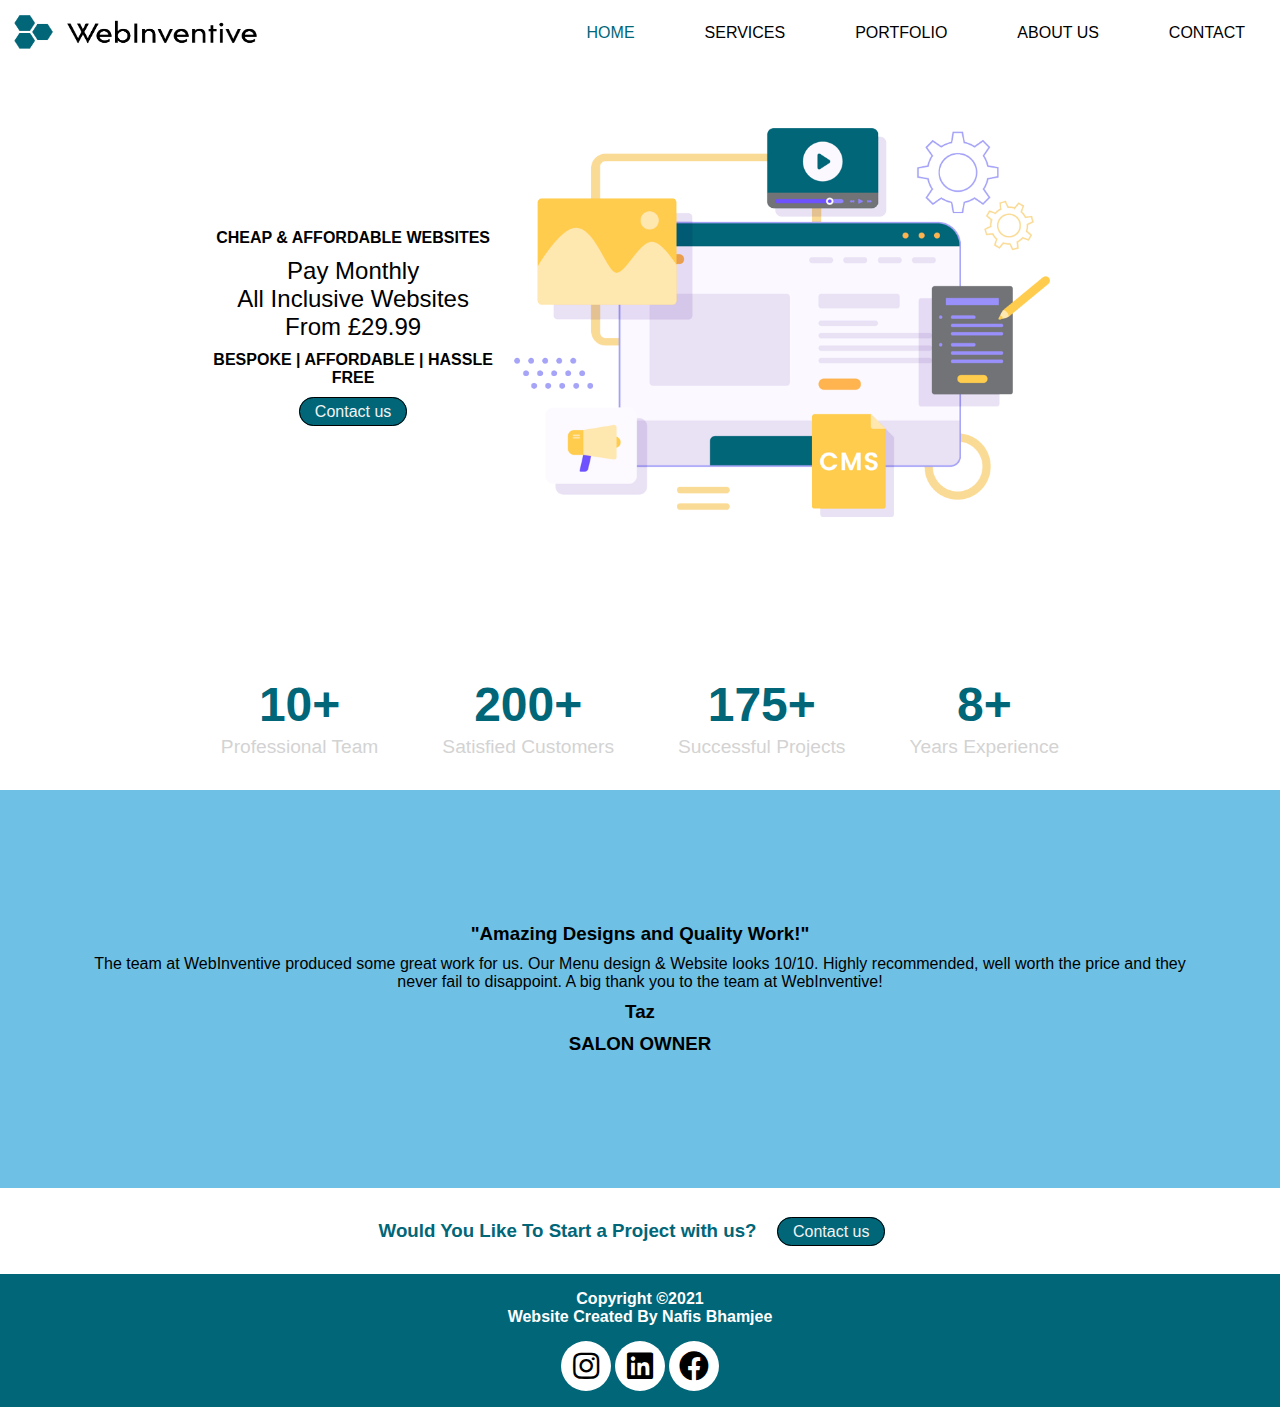
<file: index.html>
<!DOCTYPE html>
<html lang="en" dir="ltr">
  <head>
    <meta charset="utf-8">
    <title>WebInventive</title>
    <meta name="viewport" content="width=device-width, initial-scale=1.0">
    <link rel="shortcut icon" href="images/favicon.ico">
    <link rel="stylesheet" href="css/styles.css">
  </head>
  <body>
    <header class="header">
      <a href="index.html" class="header_logo"><img src="images/Logo.png" alt="logo"></a>
      <div id="menuToggler">&#8801;</div>
      <nav class="menu" id="menu">
        <a href="index.html" class="highlight">HOME</a>
        <a href="services.html">SERVICES</a>
        <a href="portfolio.html">PORTFOLIO</a>
        <a href="about.html">ABOUT US</a>
        <a href="contact.html" id="contact-nav">CONTACT</a>
      </nav>
    </header>
    <main class="home_main">
      <article class="advert">
        <section class="text_main">
          <h4 class="hometext1"> CHEAP & AFFORDABLE WEBSITES</h4>
          <h2 class="hometext2"> Pay Monthly <br> All Inclusive Websites <br> From £29.99 </h2>
          <h4 class="hometext3"> BESPOKE | AFFORDABLE | HASSLE FREE</h4>
          <a href="contact.html" class="Contact" >Contact us</a>
        </section>
        <section class="img_main">
          <img src="images/img-b.png" alt="logo">
        </section>
      </article>
      <article class="stats">
        <section>
          <h2>10+</h2>
          <h4>Professional Team</h4>
        </section>
        <section>
          <h2>200+</h2>
          <h4>Satisfied Customers</h4>
        </section>
        <section>
          <h2>175+</h2>
          <h4>Successful Projects</h4>
        </section>
        <section>
          <h2>8+</h2>
          <h4>Years Experience</h4>
        </section>
      </article>
      <article class="feedback">
        <h3>"Amazing Designs and Quality Work!"</h3>
        <p> The team at WebInventive produced some great work for us. Our Menu design & Website looks 10/10. Highly recommended, well worth the price and they never fail to disappoint. A big thank you to the team at WebInventive!</p>
        <h3> Taz </h3>
        <h3> SALON OWNER </h3>
      </article>
      <article class="contact-link">
        <section>
          <h3>Would You Like To Start a Project with us?</h3>
        </section>
        <section>
          <a href="contact.html" class="Contact-secondary" id="contact-secondary">Contact us</a>
        </section>
      </article>
    </main>
    <footer class="footer">
      <p>Copyright &copy;2021</p>
      <p>Website Created By Nafis Bhamjee</p>
      <a class="fab fa-instagram" aria-hidden="true" href="https://instagram.com/webinventive"></a>
      <a class="fab fa-linkedin" aria-hidden="true" href="https://www.linkedin.com/company/webinventive"></a>
      <a class="fab fa-facebook" aria-hidden="true" href="https://www.facebook.com/WebInventive/"></a>
    </footer>
    <script src="js/scripts.js"></script>
  </body>
</html>
</file>
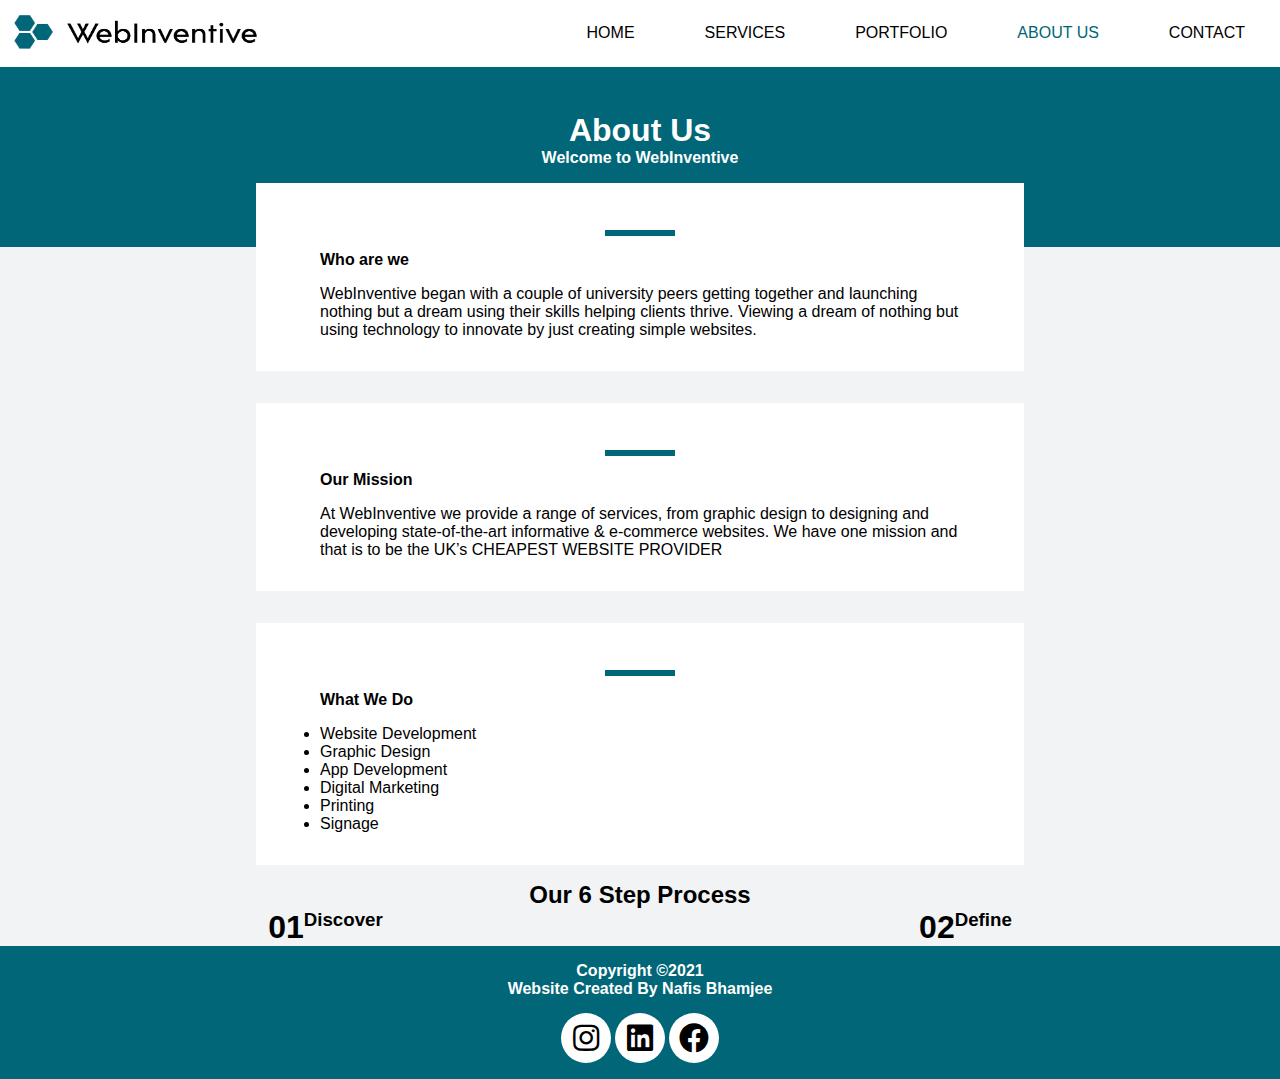
<file: about.html>
<!DOCTYPE html>
<html lang="en" dir="ltr">
  <head>
    <meta charset="utf-8">
    <title>WebInventive</title>
    <meta name="viewport" content="width=device-width, initial-scale=1.0">
    <link rel="shortcut icon" href="images/favicon.ico">
    <link rel="stylesheet" href="css/styles.css">
  </head>
  <body>
    <header class="header">
      <a href="index.html" class="header_logo"><img src="images/Logo.png" alt="logo"></a>
      <div id="menuToggler">&#8801;</div>
      <nav class="menu" id="menu">
        <a href="index.html">HOME</a>
        <a href="services.html">SERVICES</a>
        <a href="portfolio.html">PORTFOLIO</a>
        <a href="about.html" class="highlight">ABOUT US</a>
        <a href="contact.html" id="contact-nav">CONTACT</a>
      </nav>
    </header>
    <main class="about-main">
      <article class="about-head">
        <h1>About Us</h1>
        <h4>Welcome to WebInventive</h4>
      </article>
      <article class="about">
        <section class="about-tile">
          <section class="divider">
            <span class="divider-separator"></span>
          </section>
          <h3>Who are we</h3>
          <p>
            WebInventive began with a couple of university peers getting together and launching nothing but a dream using their skills helping clients thrive. Viewing a dream of nothing but using technology to innovate by just creating simple websites.
          </p>
        </section>
        <section class="about-tile">
          <section class="divider">
            <span class="divider-separator"></span>
          </section>
          <h3>Our Mission</h3>
          <p>
            At WebInventive we provide a range of services, from graphic design to designing and developing state-of-the-art informative & e-commerce websites. We have one mission and that is to be the UK’s CHEAPEST WEBSITE PROVIDER
          </p>
        </section>
        <section class="about-tile">
          <section class="divider">
            <span class="divider-separator"></span>
          </section>
          <h3>What We Do</h3>
          <ul>
            <li>Website Development</li>
            <li>Graphic Design</li>
            <li>App Development</li>
            <li>Digital Marketing</li>
            <li>Printing</li>
            <li>Signage</li>
          </ul>
        </section>
      </article>
      <article class="process-head">
        <h2>Our 6 Step Process</h2>
      </article>
      <article class="process">
        <section class="process-number">
          <h1>01</h1>
          <h3>Discover</h3>
        </section>
        <section class="process-number">
          <h1>02</h1>
          <h3>Define</h3>
        </section>
      </article>
    </main>
    <footer class="footer">
      <p>Copyright &copy;2021</p>
      <p>Website Created By Nafis Bhamjee</p>
      <a class="fab fa-instagram" aria-hidden="true" href="https://instagram.com/webinventive"></a>
      <a class="fab fa-linkedin" aria-hidden="true" href="https://www.linkedin.com/company/webinventive"></a>
      <a class="fab fa-facebook" aria-hidden="true" href="https://www.facebook.com/WebInventive/"></a>
    </footer>
    <script src="js/scripts.js"></script>
  </body>
</html>
</file>
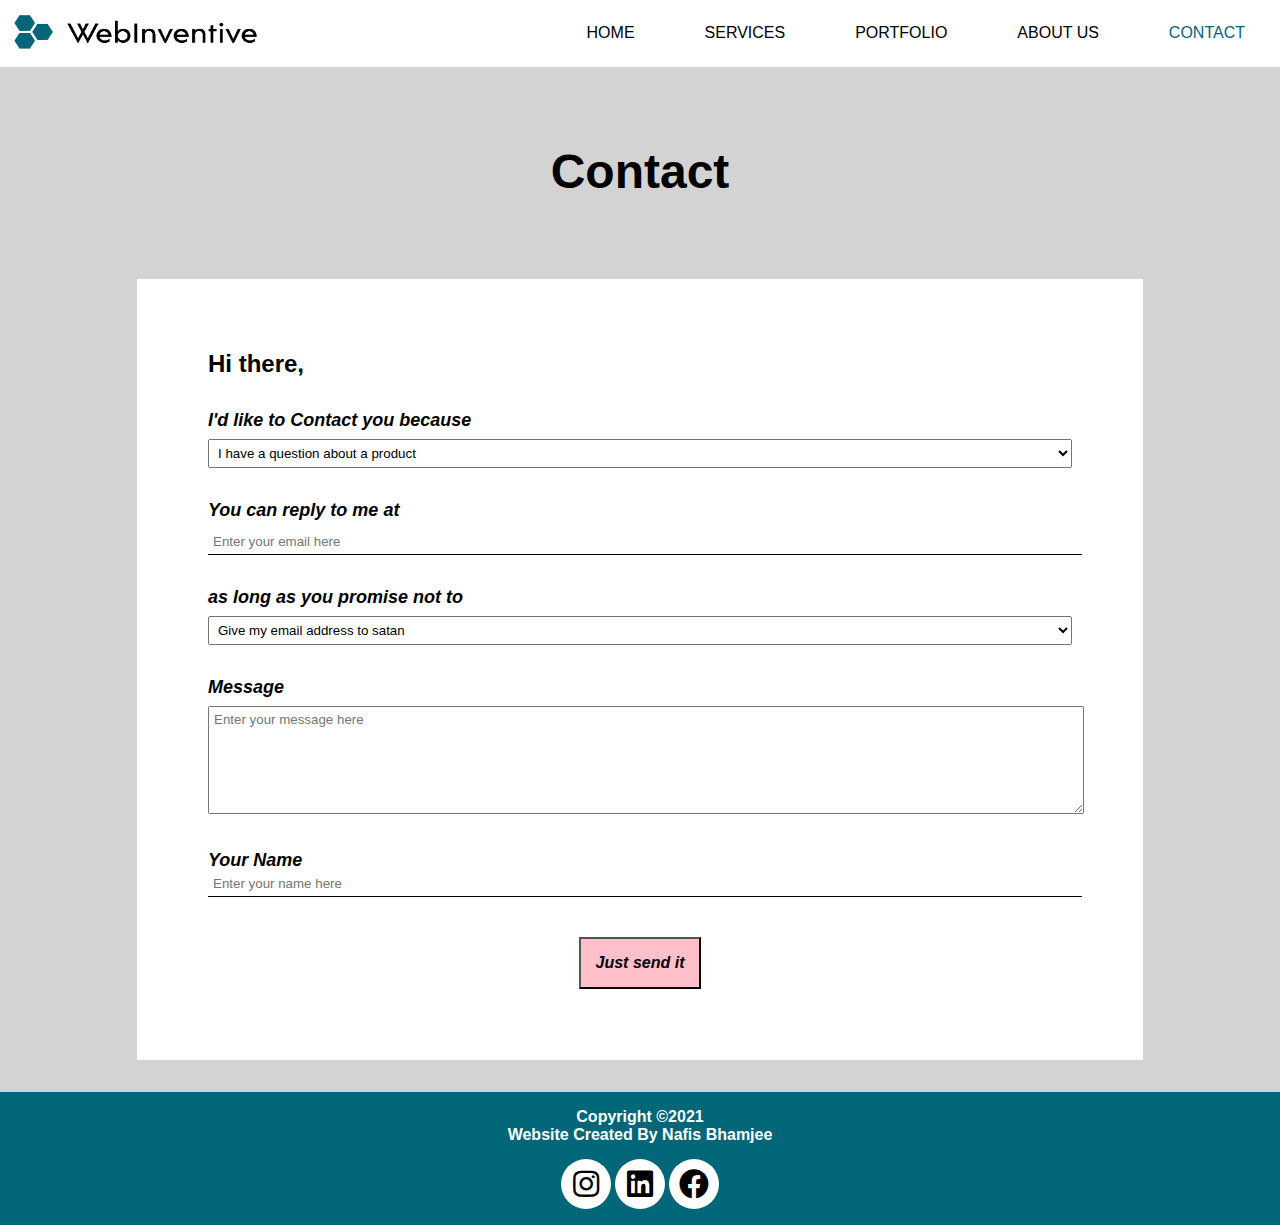
<file: contact.html>
<!DOCTYPE html>
<html lang="en" dir="ltr">
  <head>
    <meta charset="utf-8">
    <title>WebInventive</title>
    <meta name="viewport" content="width=device-width, initial-scale=1.0">
    <link rel="shortcut icon" href="images/favicon.ico">
    <link rel="stylesheet" href="css/styles.css">
  </head>
  <body>
    <header class="header">
      <a href="index.html" class="header_logo"><img src="images/Logo.png" alt="logo"></a>
      <div id="menuToggler">&#8801;</div>
      <nav class="menu" id="menu">
        <a href="index.html">HOME</a>
        <a href="services.html">SERVICES</a>
        <a href="portfolio.html">PORTFOLIO</a>
        <a href="about.html">ABOUT US</a>
        <a href="contact.html" class="highlight">CONTACT</a>
      </nav>
    </header>
    <main class="main-contact">
      <article class="contact-head">
        <h1>Contact</h1>
      </article>
      <article class="contact-outer">
        <section class="contactmain">
          <form action="" class="contactform" id="contactform">
            <ul class="flex-outer">
              <li>
                <h2>Hi there,</h2>
              </li>
              <li>
                <label for="reason" class="form-input">I'd like to Contact you because</label>
                  <select name="input_12" id="reason" class="large gfield_select" >
                    <option value="" selected="selected" class="gf_placeholder">I have a question about a product</option>
                    <option value="I want to give you a testimonial">I want to give you a testimonial</option>
                    <option value="I'm having a nervous breakdown">I'm having a nervous breakdown</option>
                    <option value="I'd like to request an interview">I'd like to request an interview</option>
                    <option value="Amy Poehler sent me">Amy Poehler sent me</option>
                  </select>
              </li>
              <li>
                <label for="email" class="form-input">You can reply to me at</label>
                <input type="email" id="email" required placeholder="Enter your email here">
              </li>
              <li>
                <label class="form-input" for="input_3">as long as you promise not to</label>
                <select name="input_13" id="input_3" class="large gfield_select">
                  <option value="" selected="selected" class="gf_placeholder">Give my email address to satan</option>
                  <option value="Write back in a fake British accent">Write back in a fake British accent</option>
                  <option value="USE ALL CAPITAL LETTERS!!!">USE ALL CAPITAL LETTERS!!!</option>
                  <option value="Send me an automatic reply (gag)">Send me an automatic reply (gag)</option>
                </select>
              </li>
              <li>
                <label for="message" class="form-input">Message</label>
                <textarea rows="6" id="message" required placeholder="Enter your message here"></textarea>
              </li>
              <li>
                <label for="name" class="form-input">Your Name
                  <input type="text" id="name" required placeholder="Enter your name here"></label>
                </li>
              <li class="submit_button">
                <button type="submit" class="submit_inner" id="submit_inner"></button>
              </li>
            </ul>
          </form>
        </section>
      </article>
    </main>
    <footer class="footer">
      <p>Copyright &copy;2021</p>
      <p>Website Created By Nafis Bhamjee</p>
      <a class="fab fa-instagram" aria-hidden="true" href="https://instagram.com/webinventive"></a>
      <a class="fab fa-linkedin" aria-hidden="true" href="https://www.linkedin.com/company/webinventive"></a>
      <a class="fab fa-facebook" aria-hidden="true" href="https://www.facebook.com/WebInventive/"></a>
    </footer>
    <script src="js/scripts.js"></script>
    <script src="js/contact.js"></script>
  </body>
</html>
</file>
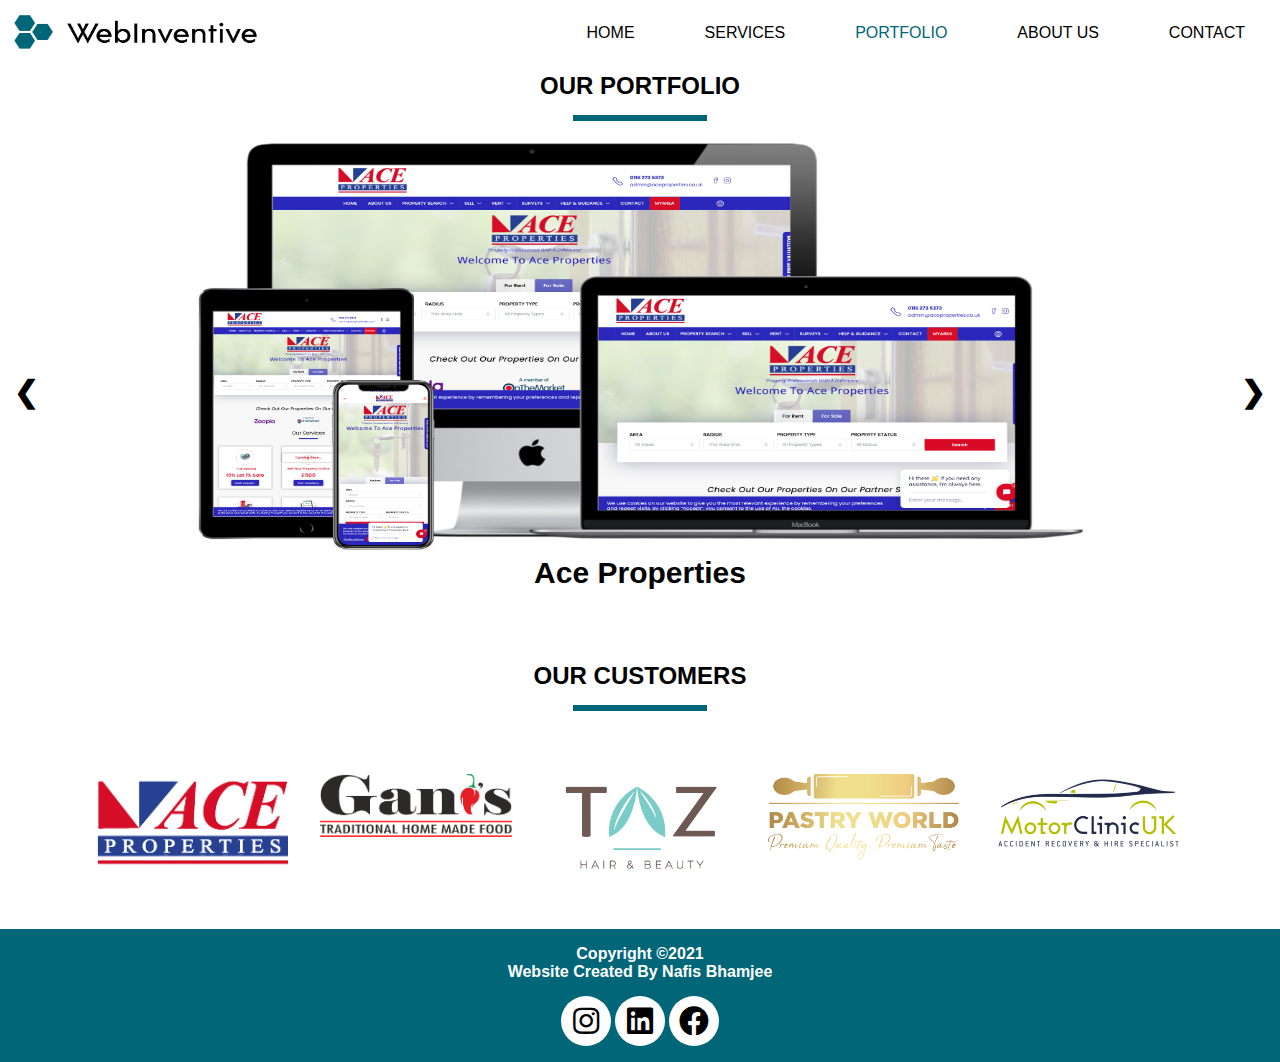
<file: portfolio.html>
<!DOCTYPE html>
<html lang="en" dir="ltr">
<head>
  <meta charset="utf-8">
  <title>WebInventive</title>
  <meta name="viewport" content="width=device-width, initial-scale=1.0">
  <link rel="shortcut icon" href="images/favicon.ico">
  <link rel="stylesheet" href="css/styles.css">
</head>
<body>
  <header class="header">
    <a href="index.html" class="header_logo"><img src="images/Logo.png" alt="logo"></a>
    <div id="menuToggler">&#8801;</div>
    <nav class="menu" id="menu">
      <a href="index.html">HOME</a>
      <a href="services.html">SERVICES</a>
      <a href="portfolio.html" class="highlight">PORTFOLIO</a>
      <a href="about.html">ABOUT US</a>
      <a href="contact.html">CONTACT</a>
    </nav>
  </header>
  <main>
    <h2 class="portfolio-head">OUR PORTFOLIO</h2>
    <section class="divider">
      <span class="divider-separator"></span>
    </section>
    <!-- Slideshow container -->
    <article class="slideshow-container">

      <!-- Full-width images with caption text -->
      <section class="mySlides fade">
        <img src="images/Ace.png" alt="Ace Properties">
        <div class="text">Ace Properties</div>
      </section>

      <section class="mySlides fade">
        <img src="images/Lms.png" alt="LMS">
        <div class="text">LMS </div>
      </section>

      <section class="mySlides fade">
        <img src="images/Ganis.png" alt="Ganis">
        <div class="text">Ganis Tawa</div>
      </section>

      <section class="mySlides fade">
        <img src="images/H3o.png" alt="H3O">
        <div class="text">H3O Aid</div>
      </section>
      <!-- Next and previous buttons -->
      <a class="prev" id="prev">&#10094;</a>
      <a class="next" id="next">&#10095;</a>
    </article>

    <h2 class="portfolio-head">OUR CUSTOMERS</h2>
    <section class="divider">
      <span class="divider-separator"></span>
    </section>

    <article class="customers">
      <section class="customer-tile">
        <img src="images/Ace-Logo.png" alt="Ace Properties">
      </section>

      <section class="customer-tile">
        <img src="images/Ganis-logo.png" alt="Gani's">
      </section>

      <section class="customer-tile">
        <img src="images/Taz-logo.png" alt="Taz">
      </section>

      <section class="customer-tile">
        <img src="images/pastry-logo.png" alt="Pastry World">
      </section>

      <section class="customer-tile">
        <img src="images/mc-logo.png" alt="Motor Clinic">
      </section>

    </article>

  </main>
  <footer class="footer">
    <p>Copyright &copy;2021</p>
    <p>Website Created By Nafis Bhamjee</p>
    <a class="fab fa-instagram" aria-hidden="true" href="https://instagram.com/webinventive"></a>
    <a class="fab fa-linkedin" aria-hidden="true" href="https://www.linkedin.com/company/webinventive"></a>
    <a class="fab fa-facebook" aria-hidden="true" href="https://www.facebook.com/WebInventive/"></a>
  </footer>
  <script src="js/portfolio.js"></script>
  <script src="js/scripts.js"></script>
</body>
</html>
</file>
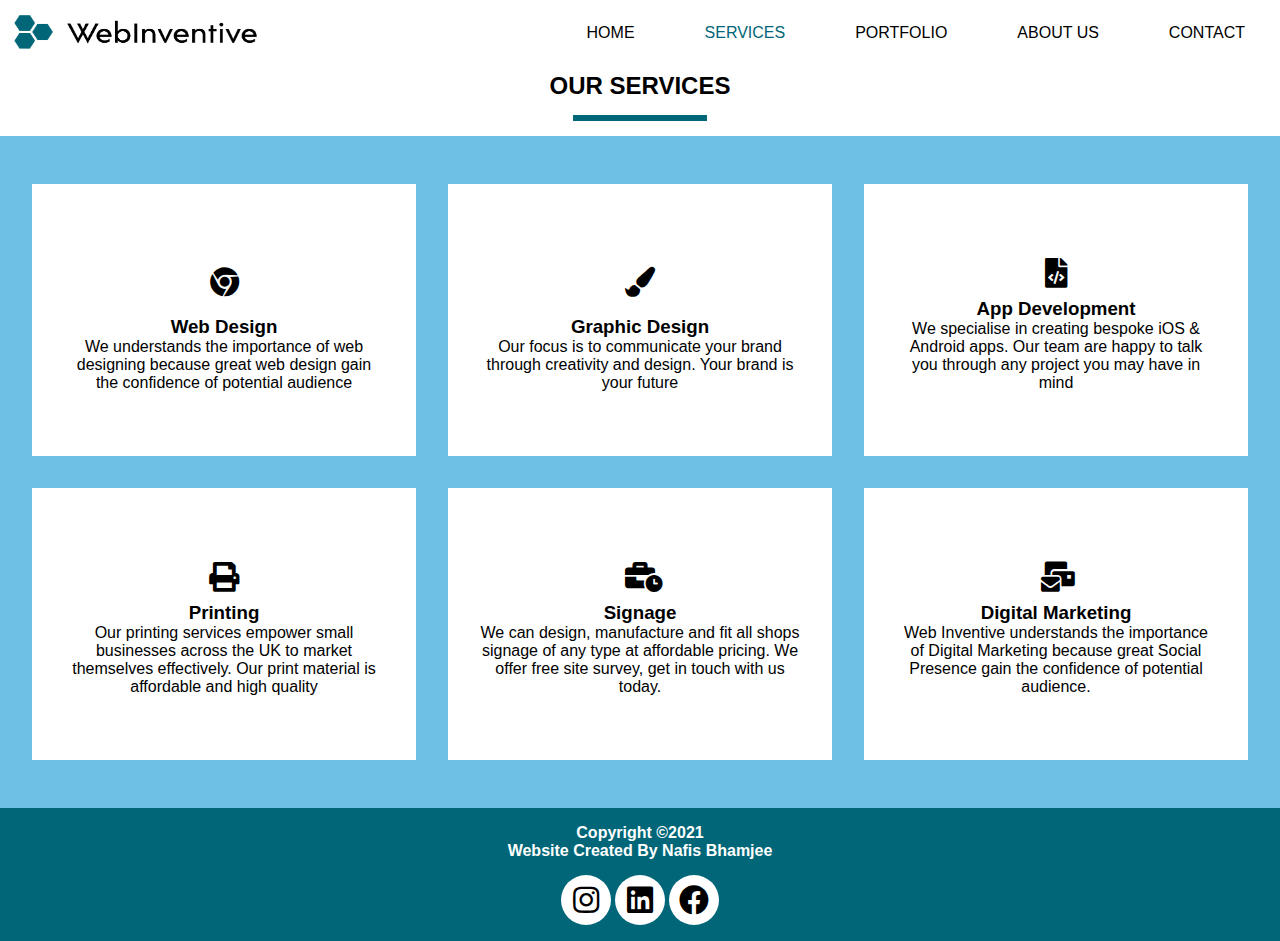
<file: services.html>
<!DOCTYPE html>
<html lang="en" dir="ltr">
  <head>
    <meta charset="utf-8">
    <title>WebInventive</title>
    <meta name="viewport" content="width=device-width, initial-scale=1.0">
    <link rel="shortcut icon" href="images/favicon.ico">
    <link rel="stylesheet" href="css/styles.css">
  </head>
  <body>
    <header class="header">
      <a href="index.html" class="header_logo"><img src="images/Logo.png" alt="logo"></a>
      <div id="menuToggler">&#8801;</div>
      <nav class="menu" id="menu">
        <a href="index.html">HOME</a>
        <a href="services.html" class="highlight">SERVICES</a>
        <a href="portfolio.html">PORTFOLIO</a>
        <a href="about.html">ABOUT US</a>
        <a href="contact.html" id="contact-nav">CONTACT</a>
      </nav>
    </header>
    <main>
      <section class="servicesbgimage">
      </section>
      <h2 class="services-head">OUR SERVICES</h2>
      <section class="divider">
        <span class="divider-separator"></span>
      </section>
      <article class="myservices">
          <section class="services-tile">
            <i class="fab fa-chrome"></i>
            <h3>Web Design</h3>
            <p>
              We understands the importance of web designing because great web design gain the confidence of potential audience
            </p>
          </section>
          <section class="services-tile">
            <i class="fas fa-paint-brush"></i>
            <h3>Graphic Design</h3>
            <p>
              Our focus is to communicate your brand through creativity and design. Your brand is your future
            </p>
          </section>
          <section class="services-tile">
            <i class="fas fa-file-code"></i>
            <h3>App Development</h3>
            <p>
              We specialise in creating bespoke iOS & Android apps. Our team are happy to talk you through any project you may have in mind
            </p>
          </section>
          <section class="services-tile">
            <i class="fas fa-print"></i>
            <h3>Printing</h3>
            <p>
              Our printing services empower small businesses across the UK to market themselves effectively. Our print material is affordable and high quality
            </p>
          </section>
          <section class="services-tile">
            <i class="fas fa-business-time"></i>
            <h3>Signage</h3>
            <p>
              We can design, manufacture and fit all shops signage of any type at affordable pricing. We offer free site survey, get in touch with us today.
            </p>
          </section>
          <section class="services-tile">
            <i class="fas fa-mail-bulk"></i>
            <h3>Digital Marketing</h3>
            <p>
              Web Inventive understands the importance of Digital Marketing because great Social Presence gain the confidence of potential audience.
            </p>
          </section>
      </article>
    </main>
    <footer class="footer">
      <p>Copyright &copy;2021</p>
      <p>Website Created By Nafis Bhamjee</p>
      <a class="fab fa-instagram" aria-hidden="true" href="https://instagram.com/webinventive"></a>
      <a class="fab fa-linkedin" aria-hidden="true" href="https://www.linkedin.com/company/webinventive"></a>
      <a class="fab fa-facebook" aria-hidden="true" href="https://www.facebook.com/WebInventive/"></a>
    </footer>
    <script src="js/scripts.js"></script>
  </body>
</html>
</file>
<file: css/styles.css>
@import url("https://cdnjs.cloudflare.com/ajax/libs/font-awesome/4.7.0/css/font-awesome.min.css");
@import url("https://cdnjs.cloudflare.com/ajax/libs/font-awesome/5.15.3/css/all.min.css");
@import url("https://use.fontawesome.com/releases/v5.7.2/css/all.css");

* {
  margin: 0px;
  padding: 0px;
  font-family: 'Poppins', sans-serif;
}

body,
html {
  height: 100%;
  margin: 0px;
}


.header {
  align-self: stretch;
  display: flex;
  flex-direction: row;
  background-color: white;
  justify-content: space-around;
  align-items: center;
  font-family: 'Poppins', sans-serif;
}

#menuToggler {
  color: white;
  background-color: grey;
  padding: 0.25em 0.5em;
  font-size: 2em;
  text-align: right;
  position: fixed;
  top: 0;
  right: 0;
  z-index: 1;
}

.menu {
  display: flex;
  flex-direction: column;
  position: fixed;
  background-color: white;
  left: -100%;
  transition: 0.5s;
}

.menu.open {
  transform: translateY(0);
  transition: 0.5s;
  width: 100%;
  height: 100%;
  left: 0;
}

nav a.highlight {
  color: #006678;
}

.menu a {
  font-family: 'Rubik', sans-serif;
  font-size: 1.2em;
  text-decoration: none;
  border-bottom: solid 1px #ffffff;
  transition: border-width 0.2s linear;
  color: #000000;
  padding: 1em;
  text-align: center;
}

.menu a:hover {
  border-width: 2px;
  border-color: #006678;
  color: #006678;
}

.header .header_logo img {
  padding: 10px;
  height: 40px;
  width: 250px;
}

.footer {
  align-self: stretch;
  padding:1em 0em;
  width: 100%;
  background-color: #006678;
  color: white;
  text-align: center;
  font-weight: bold;
  font-family: 'Poppins', sans-serif;
}

.fab,
.far,
.fas {
  margin-top: 15px;
  padding: 10px;
  font-size: 30px;
  width: 30px;
  text-align: center;
  text-decoration: none;
  border-radius: 50%;
  background: #ffffff;
  color: #000000;
}

.hometext1,
.hometext3,
.feedback h3,
.feedback h4 {
  padding: 5px;
  font-weight: bold;
}

.hometext3 {
  padding-bottom: 1em;
}

.hometext2 {
  padding: 5px;
  font-weight: lighter;
}

.feedback h2 {
  font-weight: lighter;
  font-family: 'Poppins', sans-serif;
}

.feedback p {
  padding: 5px 5em;
  font-weight: lighter;
  text-align: center;
}

.feedback {
  padding: 8em 0em;
  display: flex;
  flex-direction: column;
  justify-content: center;
  align-items: center;
  background-color: #6EC1E4;
  transition: background-color 0.4s;
}

.feedback:hover {
  background-color: #6EB1E5;
}

.advert {
  padding: 5em;
  display: flex;
  flex-direction: column-reverse;
  justify-content: space-around;
  align-items: center;
  text-align: center;
}

.advert img {
  width: 80%;
}

.Contact:hover,
.Contact-secondary:hover {
  background-color: white;
  color: #006678;
}

.stats {
  display: flex;
  flex-wrap: wrap;
  justify-content: center;
  text-align: center;
}

.stats section{
  padding: 2em;
}

.stats h2 {
  font-size: 3em;
  padding-bottom: 0.1em;
  color: #006678;
}

.stats h4 {
  font-size: 1.2em;
  color: lightgrey;
  font-weight: lighter;
}

.servicesbgimage {
  background-image: url("../images/background.jpg");
  background-position: center;
  background-repeat: no-repeat;
  background-size: cover;

}

.myservices {
  display: flex;
  flex-wrap: wrap;
  justify-content: center;
  padding: 2em 0em;
  background-color: #6EC1E4;
}

.services-tile {
  display: flex;
  flex-direction: column;
  text-align: center;
  padding: 4em 2em;
  width: 25%;
  margin: 1em;
  background-color: #ffffff
}

.services-tile i{
  margin: auto;
}

.services-tile i:hover{
  background-color: #006678;
}

.slideshow-container {
  width: 100%;
}

.mySlides {
  display: none;
}

.slideshow-container img {
  display: block;
  width: 70%;
  max-height: 420px;
  margin-left: auto;
  margin-right: auto;
}

.prev, .next {
  cursor: pointer;
  position: absolute;
  top: 40%;
  padding: 14px;
  font-size: 30px;
  font-weight: bold;
  transition: 0.6s ease;
}

.prev {
  left: 0;
}

.next {
  right: 0;
  border-radius: 3px 0 0 3px;
}

/* Fading animation */
.fade {
  -webkit-animation-name: fade;
  -webkit-animation-duration: 1.5s;
  animation-name: fade;
  animation-duration: 1.5s;
}

@-webkit-keyframes fade {
  from {
    opacity: .4
  }

  to {
    opacity: 1
  }
}

@keyframes fade {
  from {
    opacity: .4
  }

  to {
    opacity: 1
  }
}

.customers {
  display: flex;
  flex-wrap: wrap;
  justify-content: center;
  padding: 2em 0em;
  background-color: #ffffff;
}

.customer-tile {
  display: flex;
  flex-direction: column;
  text-align: center;
  width: 15%;
  margin: 1em;

}

.text {
  text-align: center;
  font-size: 30px;
  font-weight: bold;
}

.divider {
  padding-top: 15px;
  padding-bottom: 15px;
}

.divider-separator {
  display: flex;
  width: 10%;
  margin: 0 auto;
  color: #006678;
  border-style: solid;
}

.portfolio-head,
.services-head,
.contact-head {
  text-align: center;
  font-weight: 600;
  margin-top: 1em;
  padding-top: 2em;
}

.main-contact {
  background-color: lightgrey;
  width: 100%;
}

.contacthead {
  text-align: center;
  background-color:#006678;
  color: #ffffff;
}

.contact-outer{
  margin: 0;
  padding: 0;
  padding-bottom: 2em;
  width: 100%;
}

.contactmain {
  text-align: center;
  width: 70%;
  margin: 0 auto;
  padding: 55px;
  background-color: white;
  box-shadow: 2px 2px 2px 2px #D3D3D3;
}

.contactform {
  display: block;
  padding-right: 2rem;
  border-radius: 0.3rem;
}

.contactform label {
 display: flex;
 flex-direction: column;
 font-size: 1.125rem;
 margin-bottom: 0.5rem;
 font-weight: bold;
 font-style: italic;
}

.contactform select {
  width: 100%;
  padding: 5px;
}

.contactform input {
  border: none;
  border-bottom: solid 1px;
  width: 100%;
  padding: 5px;
}

.contactform textarea{
 width: 100%;
 min-height: 6rem;
 resize: vertical;
 padding: 5px;
}

.flex-outer {
  list-style-type: none;
  display: inline-block;
  text-align: left;
  width: 100%;
}

.flex-outer li {
  padding: 1em;
  width: 100%;
}

.submit_button {
  text-align: center;
  width: 100%;
}

.submit_inner {
  background-color: pink;
  padding: 15px;
  font-weight: bold;
  font-style: italic;
  font-size: 1em;
}

.contact-link {
  display: block;
  text-align: center;
  padding: 2em;
  margin: auto 10em;
}

.contact-link section {
  display: inline-block;
  padding-right: 1em;
  color: #006678;
}

.Contact,
.Contact-secondary {
  text-decoration: none;
  padding: 5px 15px;
  background-color: #006678;
  color: #f2f3f4;
  border: 1px solid #000000;
  border-radius: 20px;
}

.Contact {
  margin-top: 5em;
}

.about-head {
  padding: 5em;
  padding-top: 7em;
  background-color: #006678;
  text-align: center;
  color: #ffffff;
}

.about {
  margin-top: -5em;
  display: flex;
  flex-wrap: wrap;
  justify-content: center;
}

.about-main {
  background-color: #F2F3F4;
}

.about-tile {
  display: flex;
  flex-direction: column;
  padding: 2em 4em;
  width: 50%;
  margin: 1em 1em;
  background-color: #ffffff;
}

.about-tile h3 {
  padding-bottom: 1em;
  font-size: 1em;
}

.process-head {
  text-align: center;
}

.process {
  display: flex;
  flex-wrap: wrap;
}

.process-number {
  display: flex;
  margin: auto;
}

.proc

@media screen and (min-width: 600px){

  .Contact,
  .Contact-secondary {
    padding: 10px 25px;
    background-color: #006678;
    color: #f2f3f4;
    border: 1px solid #000000;
  }

  .about-tile {
    width: 15%;
  }

  .about-tile h3 {
    padding-bottom: 1em;
    font-size: 2em;
  }

}
@media screen and (min-width: 1000px){

  #menuToggler{
    display: none;
  }

  .menu {
    margin-left: auto;
    margin-top: 0em;
    display: flex;
    flex-direction: row;
    align-items: center;
    font-family: 'Poppins', sans-serif;
    transition: none;
    transform: none;
    position: static;
  }

  .menu a {
    padding: 0em;
    padding-bottom: 0.3em;
    background-color: white;
    font-size: 1em;
  }

  .header .menu a  {
    padding: 24px 35px;
  }


  .advert img {
    display: grid;
    width: 70%;
  }


  .advert {
    padding: 8em 0em 8em 12em;
    display: flex;
    flex-direction: row;
    justify-content: space-around;
  }

  .header {
    position: fixed;
    top: 0;
    width: 100%;
  }

  .contact-head {
    padding: 5em;
    padding-top: 8em;
  }

  .contact-head h1 {
    font-size: 3em;
  }


}
</file>
